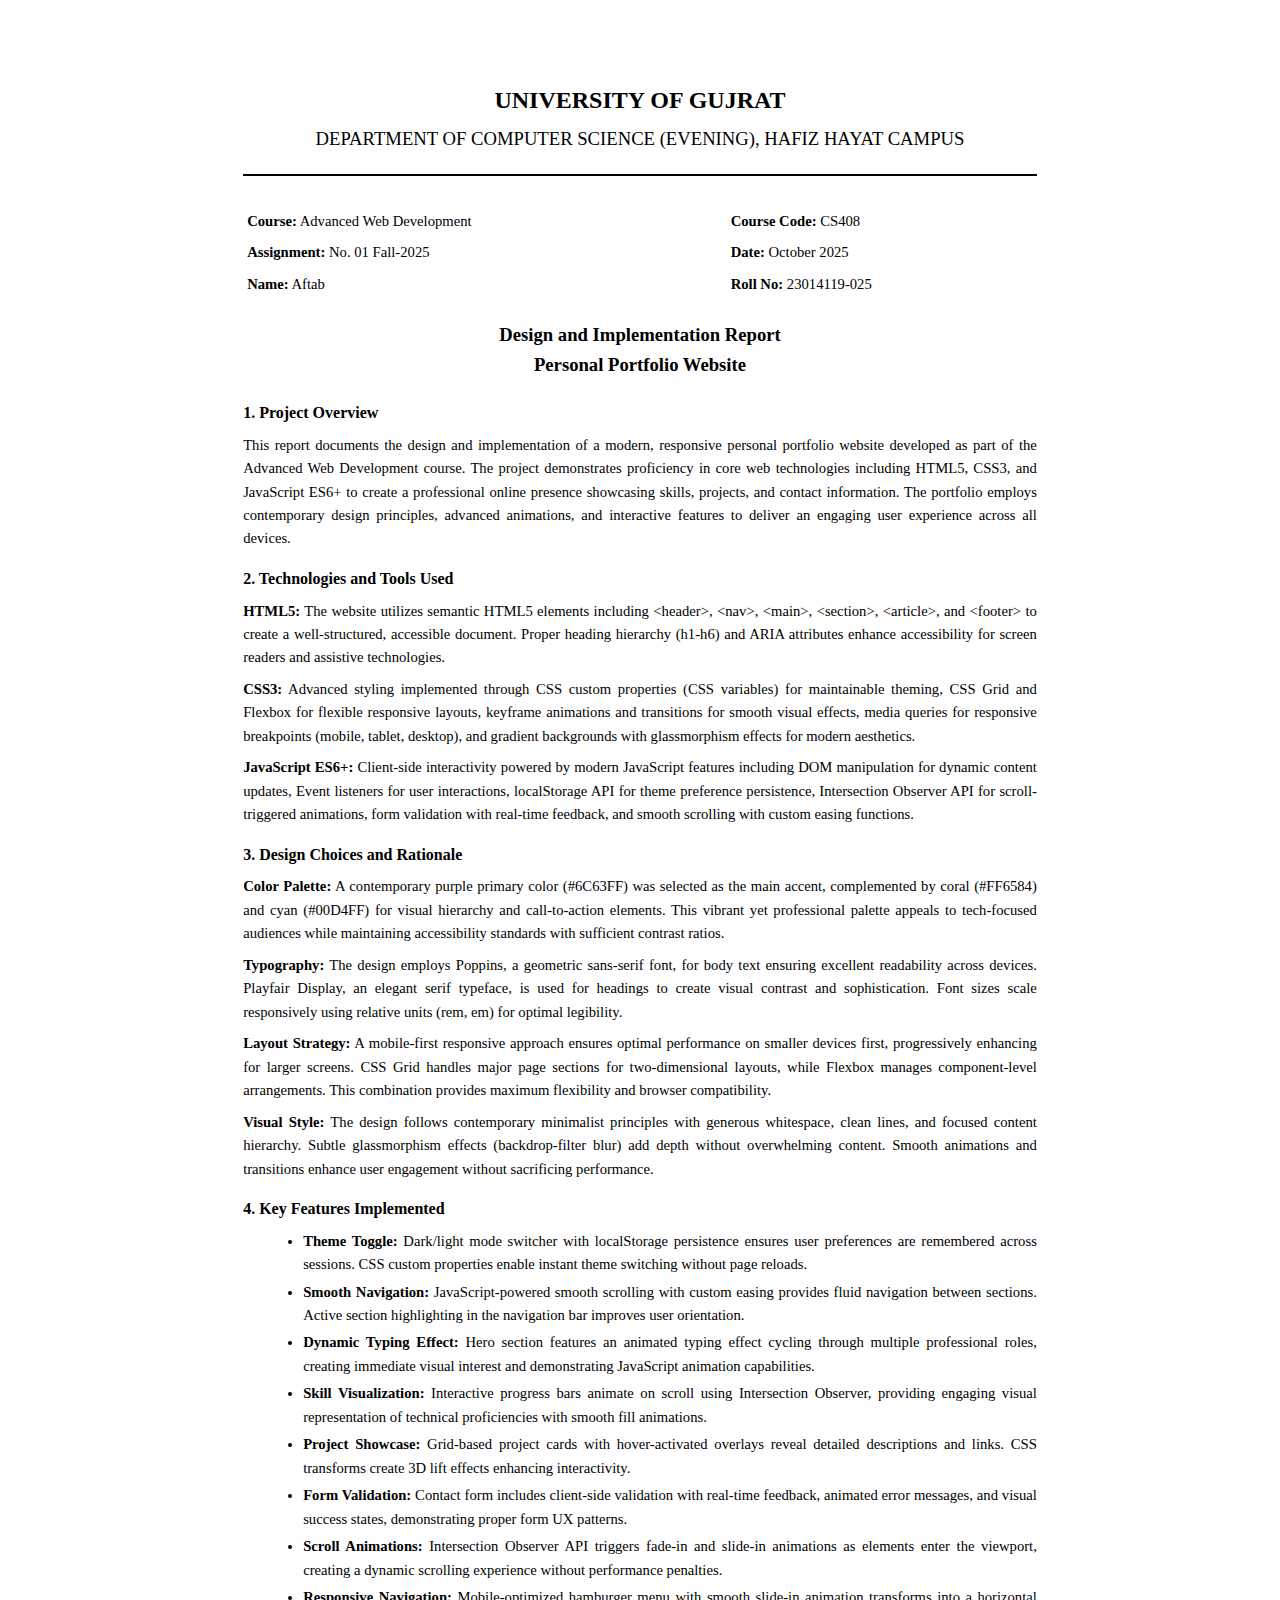
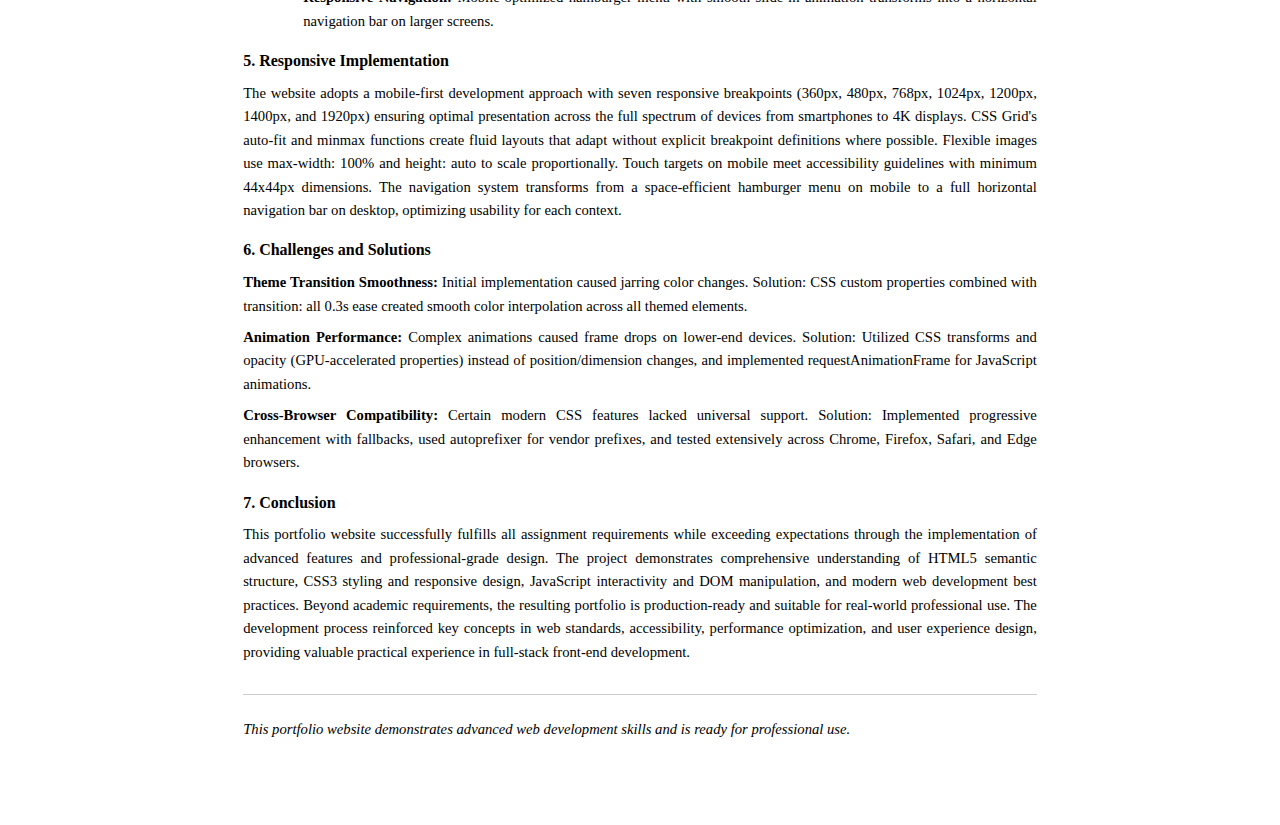
<file: Report/Assignment_Report.html>
<!DOCTYPE html>
<html lang="en">
<head>
    <meta charset="UTF-8">
    <meta name="viewport" content="width=device-width, initial-scale=1.0">
    <title>Design and Implementation Report - Personal Portfolio Website</title>
    <style>
        @page {
            margin: 2.5cm;
        }
        
        body {
            font-family: 'Times New Roman', Times, serif;
            line-height: 1.6;
            max-width: 210mm;
            margin: 0 auto;
            padding: 20mm;
            background: white;
            color: #000;
        }
        
        .header {
            text-align: center;
            margin-bottom: 30px;
            border-bottom: 2px solid #000;
            padding-bottom: 15px;
        }
        
        .header h1 {
            font-size: 18pt;
            margin: 5px 0;
            font-weight: bold;
        }
        
        .header h2 {
            font-size: 14pt;
            margin: 5px 0;
            font-weight: normal;
        }
        
        .student-info {
            margin-bottom: 20px;
            font-size: 11pt;
        }
        
        .student-info table {
            width: 100%;
            border-collapse: collapse;
        }
        
        .student-info td {
            padding: 4px;
        }
        
        h3 {
            font-size: 12pt;
            font-weight: bold;
            margin-top: 15px;
            margin-bottom: 8px;
            color: #000;
        }
        
        p, ul {
            font-size: 11pt;
            margin: 8px 0;
            text-align: justify;
        }
        
        ul {
            margin-left: 20px;
        }
        
        li {
            margin: 4px 0;
        }
        
        strong {
            font-weight: bold;
        }
        
        .section {
            margin-bottom: 15px;
        }
        
        @media print {
            body {
                padding: 0;
            }
        }
    </style>
</head>
<body>
    <div class="header">
        <h1>UNIVERSITY OF GUJRAT</h1>
        <h2>DEPARTMENT OF COMPUTER SCIENCE (EVENING), HAFIZ HAYAT CAMPUS</h2>
    </div>
    
    <div class="student-info">
        <table>
            <tr>
                <td><strong>Course:</strong> Advanced Web Development</td>
                <td><strong>Course Code:</strong> CS408</td>
            </tr>
            <tr>
                <td><strong>Assignment:</strong> No. 01 Fall-2025</td>
                <td><strong>Date:</strong> October 2025</td>
            </tr>
            <tr>
                <td><strong>Name:</strong> Aftab</td>
                <td><strong>Roll No:</strong> 23014119-025</td>
            </tr>
        </table>
    </div>
    
    <div style="text-align: center; margin: 20px 0;">
        <h2 style="font-size: 14pt; font-weight: bold;">Design and Implementation Report<br/>Personal Portfolio Website</h2>
    </div>
    
    <div class="section">
        <h3>1. Project Overview</h3>
        <p>
            This report documents the design and implementation of a modern, responsive personal portfolio website developed as part of the Advanced Web Development course. The project demonstrates proficiency in core web technologies including HTML5, CSS3, and JavaScript ES6+ to create a professional online presence showcasing skills, projects, and contact information. The portfolio employs contemporary design principles, advanced animations, and interactive features to deliver an engaging user experience across all devices.
        </p>
    </div>
    
    <div class="section">
        <h3>2. Technologies and Tools Used</h3>
        <p><strong>HTML5:</strong> The website utilizes semantic HTML5 elements including &lt;header&gt;, &lt;nav&gt;, &lt;main&gt;, &lt;section&gt;, &lt;article&gt;, and &lt;footer&gt; to create a well-structured, accessible document. Proper heading hierarchy (h1-h6) and ARIA attributes enhance accessibility for screen readers and assistive technologies.</p>
        
        <p><strong>CSS3:</strong> Advanced styling implemented through CSS custom properties (CSS variables) for maintainable theming, CSS Grid and Flexbox for flexible responsive layouts, keyframe animations and transitions for smooth visual effects, media queries for responsive breakpoints (mobile, tablet, desktop), and gradient backgrounds with glassmorphism effects for modern aesthetics.</p>
        
        <p><strong>JavaScript ES6+:</strong> Client-side interactivity powered by modern JavaScript features including DOM manipulation for dynamic content updates, Event listeners for user interactions, localStorage API for theme preference persistence, Intersection Observer API for scroll-triggered animations, form validation with real-time feedback, and smooth scrolling with custom easing functions.</p>
    </div>
    
    <div class="section">
        <h3>3. Design Choices and Rationale</h3>
        <p><strong>Color Palette:</strong> A contemporary purple primary color (#6C63FF) was selected as the main accent, complemented by coral (#FF6584) and cyan (#00D4FF) for visual hierarchy and call-to-action elements. This vibrant yet professional palette appeals to tech-focused audiences while maintaining accessibility standards with sufficient contrast ratios.</p>
        
        <p><strong>Typography:</strong> The design employs Poppins, a geometric sans-serif font, for body text ensuring excellent readability across devices. Playfair Display, an elegant serif typeface, is used for headings to create visual contrast and sophistication. Font sizes scale responsively using relative units (rem, em) for optimal legibility.</p>
        
        <p><strong>Layout Strategy:</strong> A mobile-first responsive approach ensures optimal performance on smaller devices first, progressively enhancing for larger screens. CSS Grid handles major page sections for two-dimensional layouts, while Flexbox manages component-level arrangements. This combination provides maximum flexibility and browser compatibility.</p>
        
        <p><strong>Visual Style:</strong> The design follows contemporary minimalist principles with generous whitespace, clean lines, and focused content hierarchy. Subtle glassmorphism effects (backdrop-filter blur) add depth without overwhelming content. Smooth animations and transitions enhance user engagement without sacrificing performance.</p>
    </div>
    
    <div class="section">
        <h3>4. Key Features Implemented</h3>
        <ul>
            <li><strong>Theme Toggle:</strong> Dark/light mode switcher with localStorage persistence ensures user preferences are remembered across sessions. CSS custom properties enable instant theme switching without page reloads.</li>
            <li><strong>Smooth Navigation:</strong> JavaScript-powered smooth scrolling with custom easing provides fluid navigation between sections. Active section highlighting in the navigation bar improves user orientation.</li>
            <li><strong>Dynamic Typing Effect:</strong> Hero section features an animated typing effect cycling through multiple professional roles, creating immediate visual interest and demonstrating JavaScript animation capabilities.</li>
            <li><strong>Skill Visualization:</strong> Interactive progress bars animate on scroll using Intersection Observer, providing engaging visual representation of technical proficiencies with smooth fill animations.</li>
            <li><strong>Project Showcase:</strong> Grid-based project cards with hover-activated overlays reveal detailed descriptions and links. CSS transforms create 3D lift effects enhancing interactivity.</li>
            <li><strong>Form Validation:</strong> Contact form includes client-side validation with real-time feedback, animated error messages, and visual success states, demonstrating proper form UX patterns.</li>
            <li><strong>Scroll Animations:</strong> Intersection Observer API triggers fade-in and slide-in animations as elements enter the viewport, creating a dynamic scrolling experience without performance penalties.</li>
            <li><strong>Responsive Navigation:</strong> Mobile-optimized hamburger menu with smooth slide-in animation transforms into a horizontal navigation bar on larger screens.</li>
        </ul>
    </div>
    
    <div class="section">
        <h3>5. Responsive Implementation</h3>
        <p>
            The website adopts a mobile-first development approach with seven responsive breakpoints (360px, 480px, 768px, 1024px, 1200px, 1400px, and 1920px) ensuring optimal presentation across the full spectrum of devices from smartphones to 4K displays. CSS Grid's auto-fit and minmax functions create fluid layouts that adapt without explicit breakpoint definitions where possible. Flexible images use max-width: 100% and height: auto to scale proportionally. Touch targets on mobile meet accessibility guidelines with minimum 44x44px dimensions. The navigation system transforms from a space-efficient hamburger menu on mobile to a full horizontal navigation bar on desktop, optimizing usability for each context.
        </p>
    </div>
    
    <div class="section">
        <h3>6. Challenges and Solutions</h3>
        <p>
            <strong>Theme Transition Smoothness:</strong> Initial implementation caused jarring color changes. Solution: CSS custom properties combined with transition: all 0.3s ease created smooth color interpolation across all themed elements.
        </p>
        <p>
            <strong>Animation Performance:</strong> Complex animations caused frame drops on lower-end devices. Solution: Utilized CSS transforms and opacity (GPU-accelerated properties) instead of position/dimension changes, and implemented requestAnimationFrame for JavaScript animations.
        </p>
        <p>
            <strong>Cross-Browser Compatibility:</strong> Certain modern CSS features lacked universal support. Solution: Implemented progressive enhancement with fallbacks, used autoprefixer for vendor prefixes, and tested extensively across Chrome, Firefox, Safari, and Edge browsers.
        </p>
    </div>
    
    <div class="section">
        <h3>7. Conclusion</h3>
        <p>
            This portfolio website successfully fulfills all assignment requirements while exceeding expectations through the implementation of advanced features and professional-grade design. The project demonstrates comprehensive understanding of HTML5 semantic structure, CSS3 styling and responsive design, JavaScript interactivity and DOM manipulation, and modern web development best practices. Beyond academic requirements, the resulting portfolio is production-ready and suitable for real-world professional use. The development process reinforced key concepts in web standards, accessibility, performance optimization, and user experience design, providing valuable practical experience in full-stack front-end development.
        </p>
    </div>
    
    <div style="margin-top: 30px; padding-top: 15px; border-top: 1px solid #ccc; text-align: center; font-size: 10pt;">
        <p><em>This portfolio website demonstrates advanced web development skills and is ready for professional use.</em></p>
    </div>
</body>
</html>
</file>
